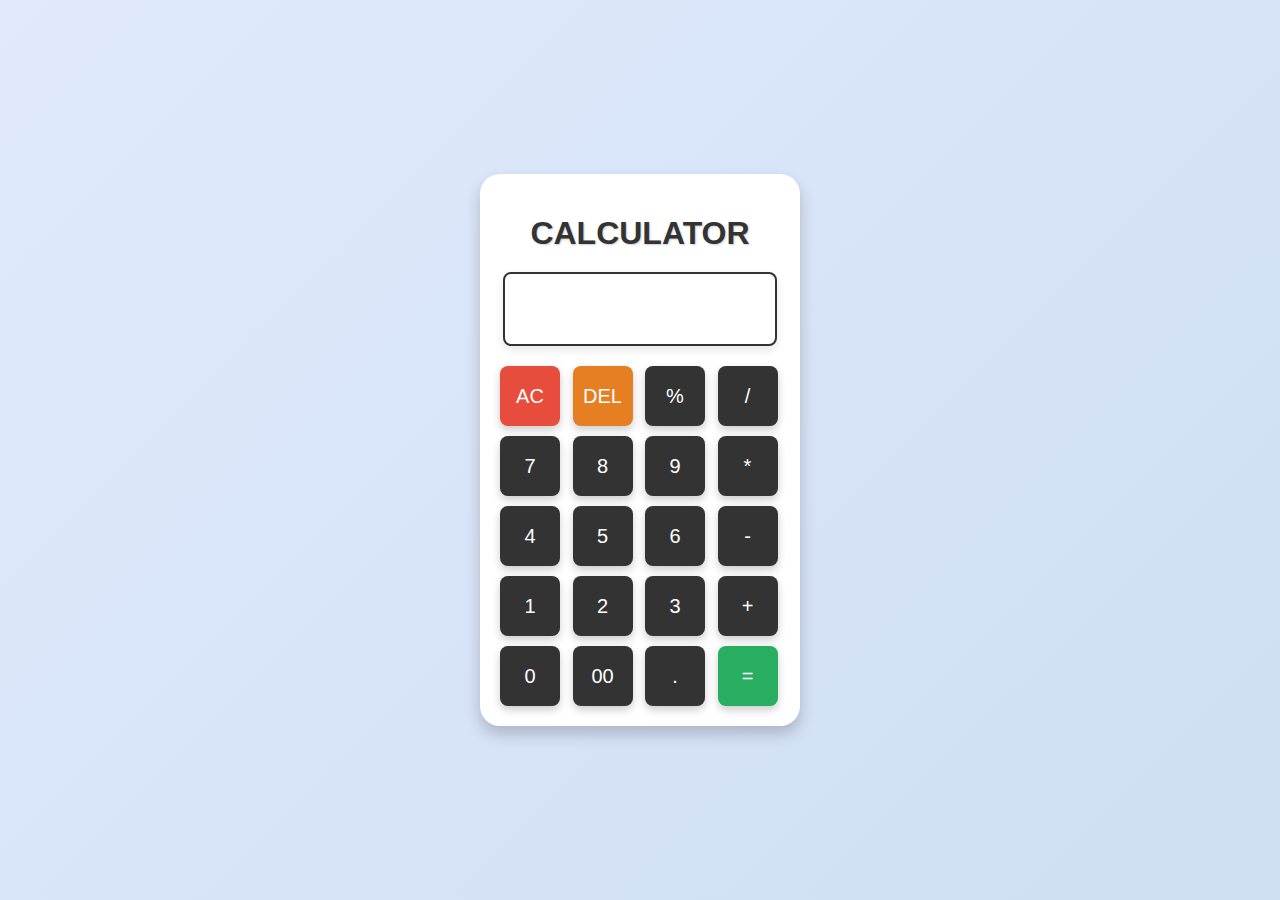
<file: Calculator/index.html>
<!DOCTYPE html>
<html>
    <head>
        <title>CALCULATOR</title>
        <link rel="stylesheet" href="style.css">
    </head>
    <body>
        <div class="calculator-container">
        <h1>CALCULATOR</h1>
        <input type="text" class="display">
        <div class="buttons">
            <button data-value="AC">AC</button>
            <button data-value="DEL">DEL</button>
            <button data-value="%">%</button>
            <button data-value="/">/</button>
            
            <button data-value="7">7</button>
            <button data-value="8">8</button>
            <button data-value="9">9</button>
            <button data-value="*">*</button>

            <button data-value="4">4</button>
            <button data-value="5">5</button>
            <button data-value="6">6</button>
            <button data-value="-">-</button>

            <button data-value="1">1</button>
            <button data-value="2">2</button>
            <button data-value="3">3</button>
            <button data-value="+">+</button>

            <button data-value="0">0</button>
            <button data-value="00">00</button>
            <button data-value=".">.</button>
            <button data-value="=">=</button>
        </div>
    </div>

    <script src="script.js"></script>
    </body>
</html>
</file>
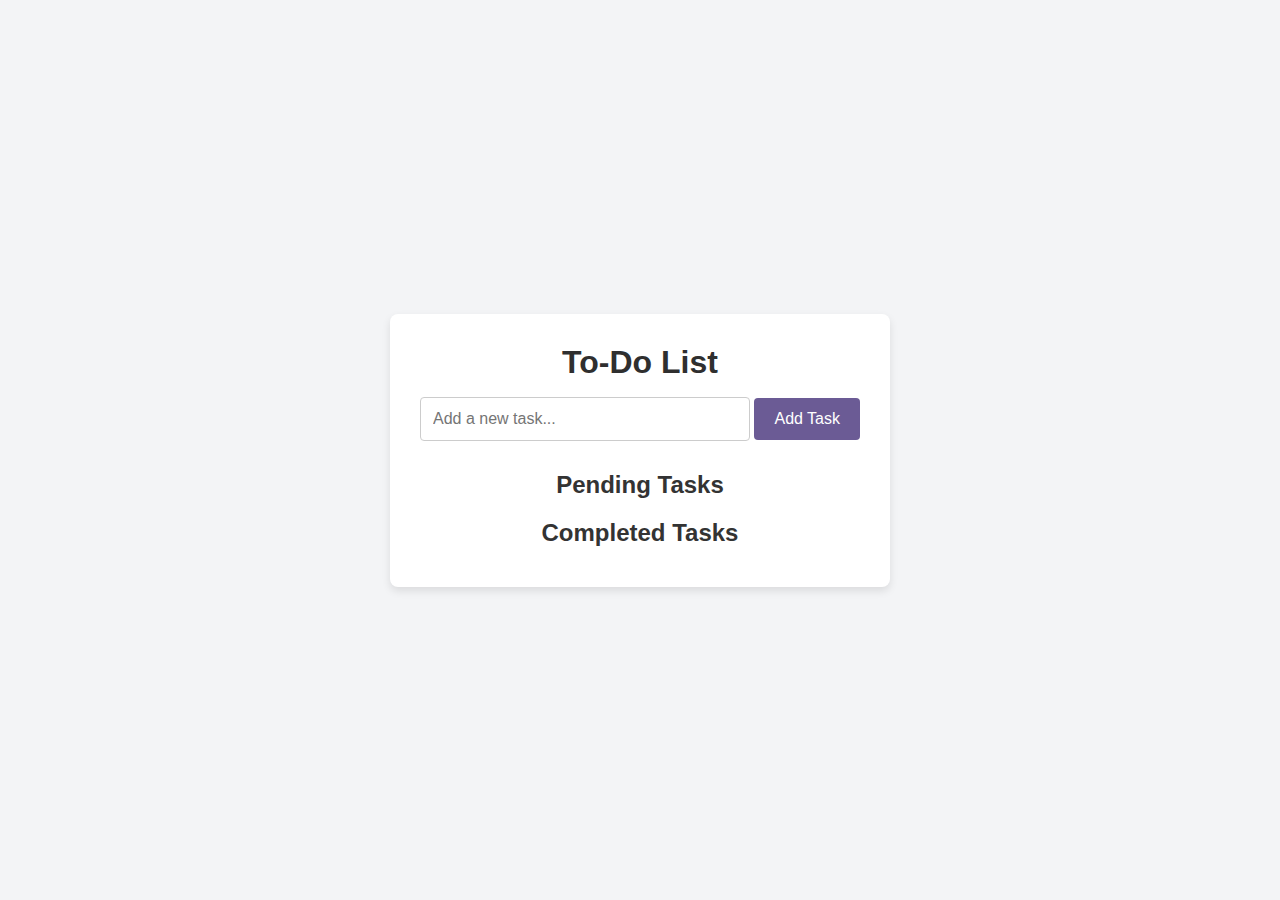
<file: To-do App/index.html>
<!DOCTYPE html>
<html lang="en">
<head>
    <meta charset="UTF-8">
    <meta name="viewport" content="width=device-width, initial-scale=1.0">
    <title>To-Do App</title>
    <link rel="stylesheet" href="style.css">
</head>
<body>
    <div class="container">
        <h1>To-Do List</h1>
        <input type="text" id="taskInput" placeholder="Add a new task...">
        <button id="addTaskBtn">Add Task</button>

        <h2>Pending Tasks</h2>
        <ul id="pendingTasks"></ul>

        <h2>Completed Tasks</h2>
        <ul id="completedTasks"></ul>
    </div>

    <script src="script.js"></script>
</body>
</html>
</file>
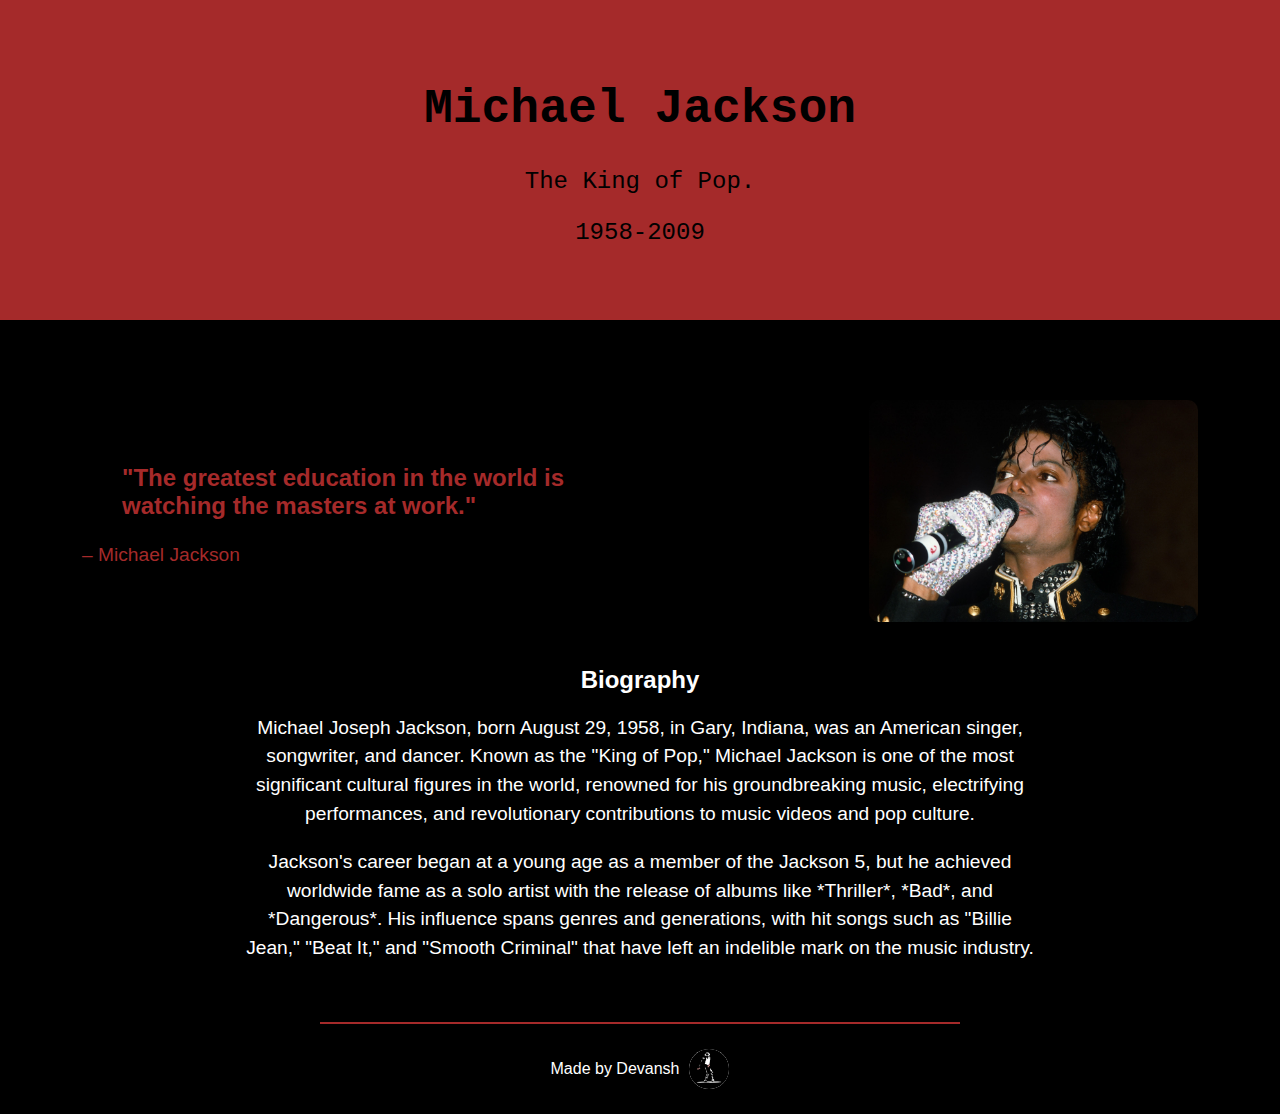
<file: Tribute Page/index.html>
<!DOCTYPE html>
<html lang="en">
<head>
    <meta charset="UTF-8">
    <meta name="viewport" content="width=device-width, initial-scale=1.0">
    <title>Michael Jackson</title>
    <link rel="stylesheet" href="style.css">
</head>
<body>

    <header>
        <h1>Michael Jackson</h1>
        <p>The King of Pop.</p>
        <p>1958-2009</p>
    </header>

    <section class="main-content">
        <div class="quote-and-image">
            <div class="quote-container">
                <blockquote class="quote">
                    "The greatest education in the world is watching the masters at work."
                </blockquote>
                <p class="quote-author">– Michael Jackson</p>
            </div>

            <div class="image-container">
                <img src="michael.jfif" alt="Michael Jackson">
            </div>
        </div>

        <div class="bio">
            <h2>Biography</h2>
            <p class="intro">Michael Joseph Jackson, born August 29, 1958, in Gary, Indiana, was an American singer, songwriter, and dancer. Known as the "King of Pop," Michael Jackson is one of the most significant cultural figures in the world, renowned for his groundbreaking music, electrifying performances, and revolutionary contributions to music videos and pop culture.</p>
            <p class="intro">Jackson's career began at a young age as a member of the Jackson 5, but he achieved worldwide fame as a solo artist with the release of albums like *Thriller*, *Bad*, and *Dangerous*. His influence spans genres and generations, with hit songs such as "Billie Jean," "Beat It," and "Smooth Criminal" that have left an indelible mark on the music industry.</p>
        </div>
    </section>

    <!-- Footer Section -->
    <footer>
        <div class="footer-line"></div>
        <div class="footer-content">
            <p>Made by Devansh</p>
            <img src="logo.png" alt="XO" class="footer-logo">
        </div>
    </footer>

</body>
</html>
</file>
<file: Calculator/style.css>
body {
    display: flex;
    justify-content: center;
    align-items: center;
    min-height: 100vh;
    margin: 0;
    font-family: Arial, sans-serif;
    background: linear-gradient(135deg, #e0eafc, #cfdef3);
    flex-direction: column;
}

h1 {
    margin-bottom: 20px;
    color: #333;
    text-shadow: 1px 1px 2px rgba(0, 0, 0, 0.2);
}

.calculator-container {
    background-color: #fff;
    padding: 20px;
    border-radius: 20px;
    box-shadow: 0px 8px 16px rgba(0, 0, 0, 0.2);
    text-align: center;
    width: 280px;
}

.display {
    width: 100%;
    max-width: 250px;
    height: 50px;
    font-size: 24px;
    text-align: right;
    padding: 10px;
    margin-bottom: 20px;
    border: 2px solid #333;
    border-radius: 8px;
    background-color: #fff;
    color: #333;
    box-shadow: 0px 4px 10px rgba(0, 0, 0, 0.1);
}

.buttons {
    display: grid;
    grid-template-columns: repeat(4, 1fr);
    gap: 10px;
}

button {
    width: 60px;
    height: 60px; 
    font-size: 20px;
    border: none;
    border-radius: 8px;
    cursor: pointer;
    transition: background-color 0.3s, transform 0.2s;
    color: #fff;
    background-color: #333;
    box-shadow: 0px 4px 8px rgba(0, 0, 0, 0.2);
}

button:hover {
    background-color: #555;
    transform: scale(1.05);
}

button:active {
    background-color: #777;
}

button[data-value="AC"] {
    background-color: #e74c3c;
}

button[data-value="DEL"] {
    background-color: #e67e22;
}

button[data-value="="] {
    background-color: #27ae60;
}

button[data-value="AC"]:hover,
button[data-value="DEL"]:hover,
button[data-value="="]:hover {
    transform: scale(1.05);
    opacity: 0.9;
}
</file>
<file: To-do App/style.css>
* {
    margin: 0;
    padding: 0;
    box-sizing: border-box;
    font-family: Arial, sans-serif;
}

body {
    display: flex;
    justify-content: center;
    align-items: center;
    min-height: 100vh;
    background-color: #f3f4f6;
}

.container {
    background-color: #ffffff;
    width: 100%;
    max-width: 500px; 
    padding: 30px; 
    box-shadow: 0 4px 8px rgba(0, 0, 0, 0.1);
    border-radius: 8px;
    text-align: center;
}

h1 {
    color: #2f2f2f;
    font-size: 2rem;
    margin-bottom: 1rem;
}

input[type="text"] {
    width: 75%; 
    padding: 12px;
    margin-bottom: 10px;
    border: 1px solid #ccc;
    border-radius: 4px;
    font-size: 1rem;
    color: #333;
}

input[type="text"]:focus {
    outline: none;
    border-color: #6b5b95;
    box-shadow: 0 0 4px rgba(107, 91, 149, 0.4);
}

button {
    padding: 12px 20px;
    background-color: #6b5b95;
    color: #fff;
    border: none;
    border-radius: 4px;
    font-size: 1rem;
    cursor: pointer;
    transition: background-color 0.3s ease;
}

button:hover {
    background-color: #563d7c;
}

h2 {
    font-size: 1.5rem;
    color: #333;
    margin-top: 20px;
    margin-bottom: 10px;
}

ul {
    list-style-type: none;
    padding: 0;
}

ul li {
    display: flex;
    align-items: center;
    justify-content: space-between;
    padding: 10px 15px; 
    margin-bottom: 8px;
    background-color: #f9f9f9;
    border-radius: 4px;
    box-shadow: 0 2px 4px rgba(0, 0, 0, 0.1);
    transition: background-color 0.3s;
}

ul li.completed {
    background-color: #d4edda;
    color: #155724;
    text-decoration: line-through;
}

ul li:hover {
    background-color: #bed7f0;
}

ul li button {
    padding: 6px 12px; 
    background-color:   #6b5b95;
    border: none;
    border-radius: 4px;
    cursor: pointer;
    font-size: 0.9rem;
    margin-left: 5px; 
}

ul li button.complete {
    color: #000; 
    background-color: #d4edda;
}

ul li button.edit {
    color: #000; 
    background-color: #d1ecf1;
}



ul li button:hover.edit {
    background-color: #b3d9e1; 
}

ul li button:hover.delete {
    background-color: #f4b4b8; 
}
</file>
<file: Tribute Page/style.css>
body {
    font-family: 'Arial', sans-serif;
    background-color: black;
    color: white;
    margin: 0;
    padding: 0;
}

header {
    text-align: center;
    padding: 50px;
    background-color: brown;
    color: black;
}

header h1 {
    font-size: 3em;
    font-family: 'Courier New', Courier, monospace;
}

header p{
    font-size: 1.5em;
    font-family: 'Courier New', Courier, monospace;
}
section {
    padding: 20px;
}

.main-content {
    display: flex;
    flex-direction: column;
    align-items: center;
    justify-content: center;
    gap: 20px;
    height: auto; 
}

.quote-and-image {
    display: flex;
    justify-content: space-between;
    align-items: center;
    width: 90%;
    margin-top: 60px;
}

.quote-container {
    flex: 1;
    text-align: left;
    margin-right: 20px;
}

.quote {
    font-size: 1.5em;
    color: brown;
    font-weight: bold;
}

.quote-author {
    font-size: 1.2em;
    color: brown;
}

.image-container {
    flex: 1;
    text-align: right;
}

.image-container img {
    width: 60%; 
    border-radius: 10px;
}

.bio {
    text-align: center;
    max-width: 800px;
}

.intro {
    font-size: 1.2em;
    line-height: 1.5;
}

footer {
    background-color: black;
    padding: 20px 0;
    text-align: center;
}

.footer-line {
    width: 50%;
    height: 2px;
    background-color: brown;
    margin: 0 auto 20px auto; 
}

.footer-content {
    display: flex;
    align-items: center;
    justify-content: center;
    gap: 10px;
}

.footer-logo {
    width: 40px;
    height: 40px;
    border-radius: 50%;
}
</file>
